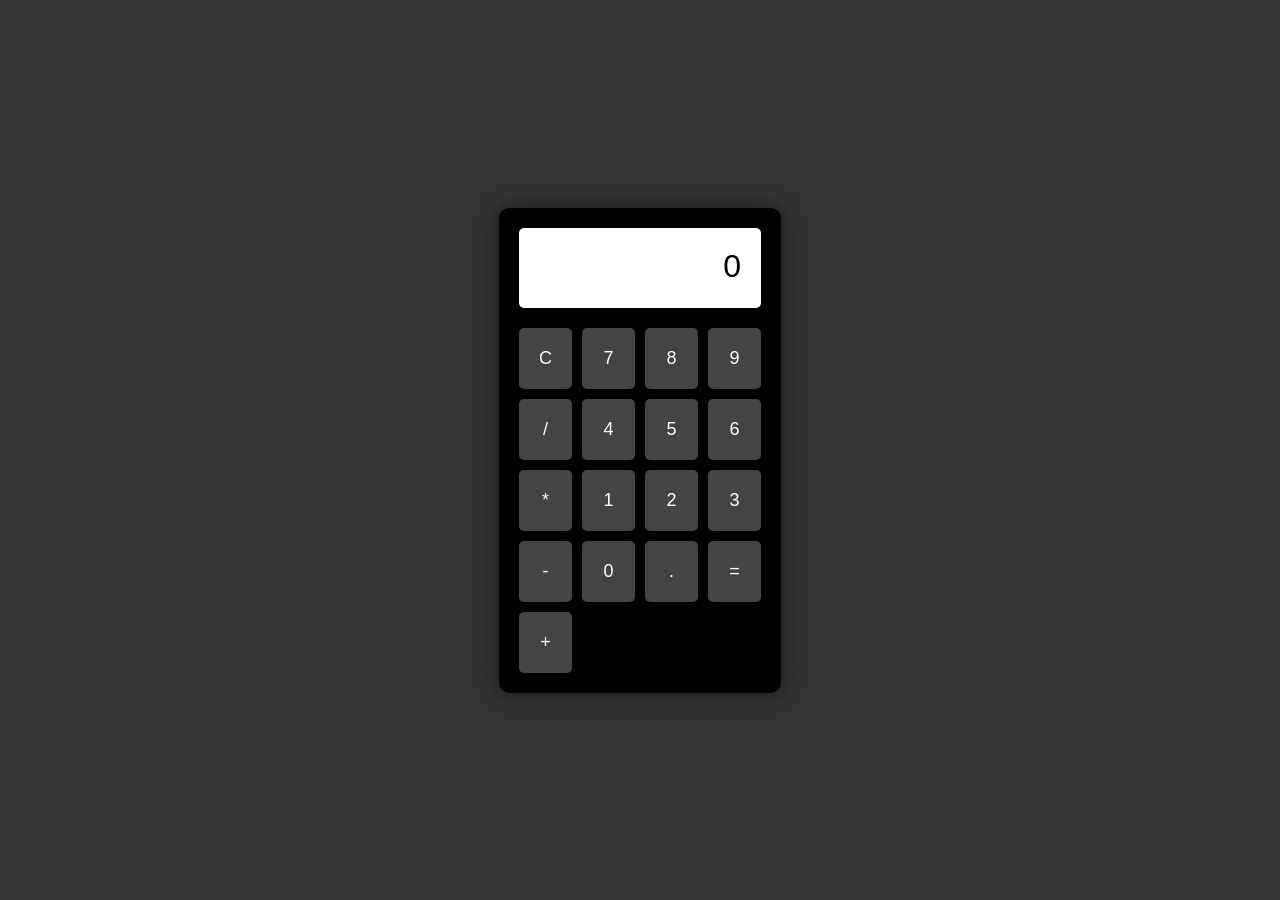
<file: calculator/index.html>
<!DOCTYPE html>
<html lang="en">
<head>
    <meta charset="UTF-8">
    <meta name="viewport" content="width=device-width, initial-scale=1.0">
    <title>Calculator</title>
    <link rel="stylesheet" href="styles.css">
</head>
<body>
    <div class="calculator">
  <div class="display">0</div>
  
  <div class="buttons">
    <button>C</button>
    
    <button>7</button>
    <button>8</button>
    <button>9</button>
    <button>/</button>
    
    <button>4</button>
    <button>5</button>
    <button>6</button>
    <button>*</button>
    
    <button>1</button>
    <button>2</button>
    <button>3</button>
    <button>-</button>
    
    <button>0</button>
    <button>.</button>
    <button>=</button>
    <button>+</button>
  </div>
</div>
    <script src="script.js"></script>
</body>
</html>
</file>
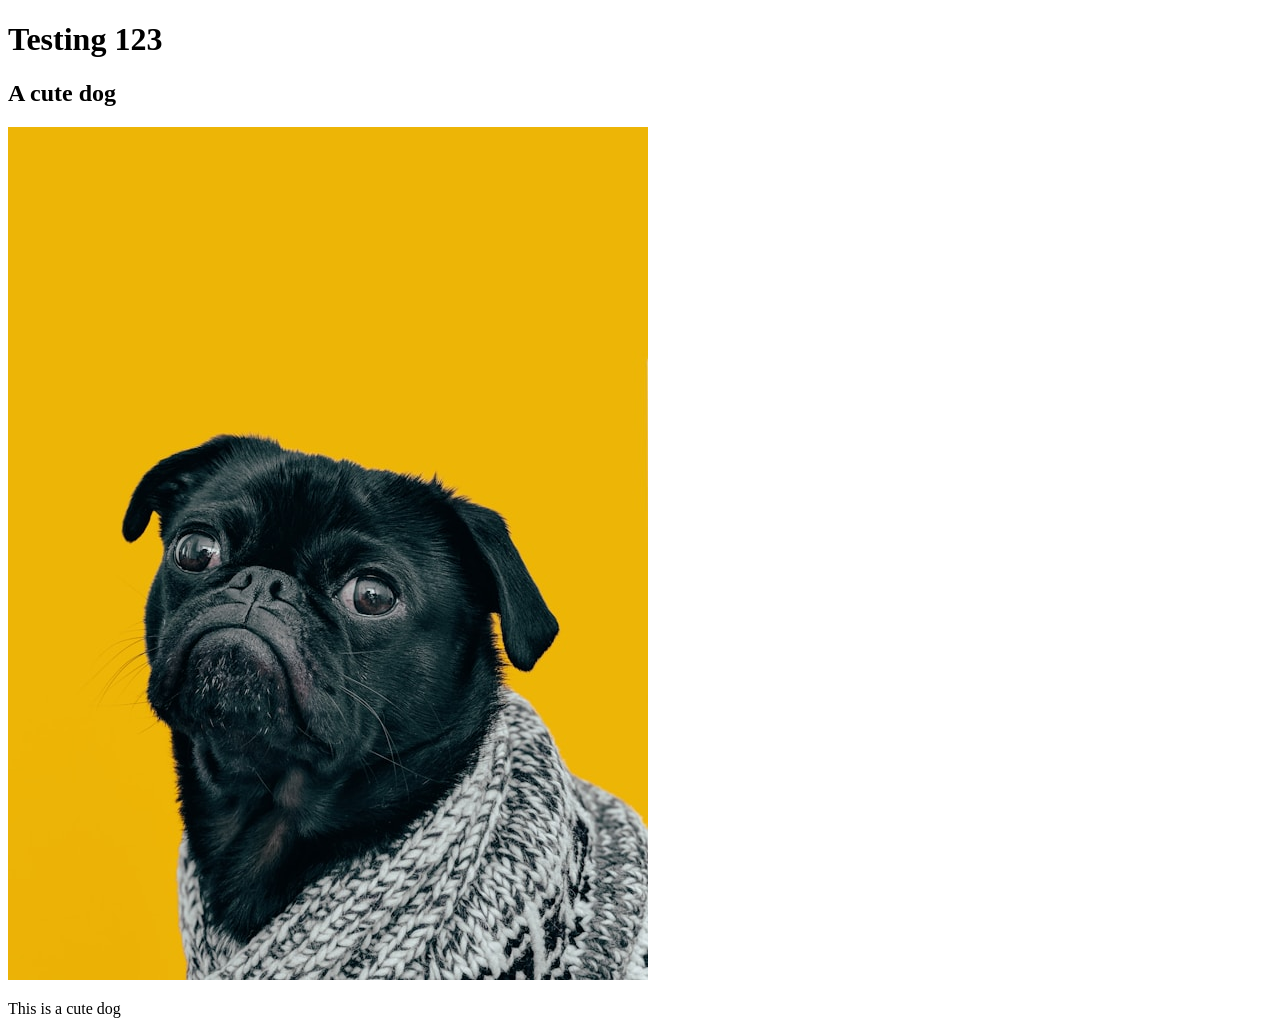
<file: recipes/test1.html>
<!DOCTYPE html>
<html lang="en">
<head>
    <meta charset="UTF-8">
    <meta name="viewport" content="width=device-width, initial-scale=1.0">
    <title>Document</title>
</head>
<body>
    <h1>Testing 123</h1>
    <h2>A cute dog</h2>
    <img src="./images/dog.jpg" alt="A cute dog">
    <p>This is a cute dog</p>
</body>
</html>
</file>
<file: calculator/styles.css>
body {
  display: flex;
  justify-content: center;
  align-items: center;
  height: 100vh;
  margin: 0;
  background-color: #333;
  font-family: Arial, sans-serif;
}

.calculator {
  background-color: #000;
  padding: 20px;
  border-radius: 10px;
  box-shadow: 0 0 20px rgba(0, 0, 0, 0.5);
}

.display {
  background-color: #fff;
  color: #000;
  font-size: 32px;
  padding: 20px;
  text-align: right;
  margin-bottom: 20px;
  border-radius: 5px;
  min-height: 40px;
}

.buttons {
  display: grid;
  grid-template-columns: repeat(4, 1fr);
  gap: 10px;
}

button {
  padding: 20px;
  font-size: 18px;
  border: none;
  border-radius: 5px;
  background-color: #444;
  color: #fff;
  cursor: pointer;
  transition: background-color 0.2s;
}

button:hover {
  background-color: #555;
}

button:active {
  background-color: #333;
}
</file>
